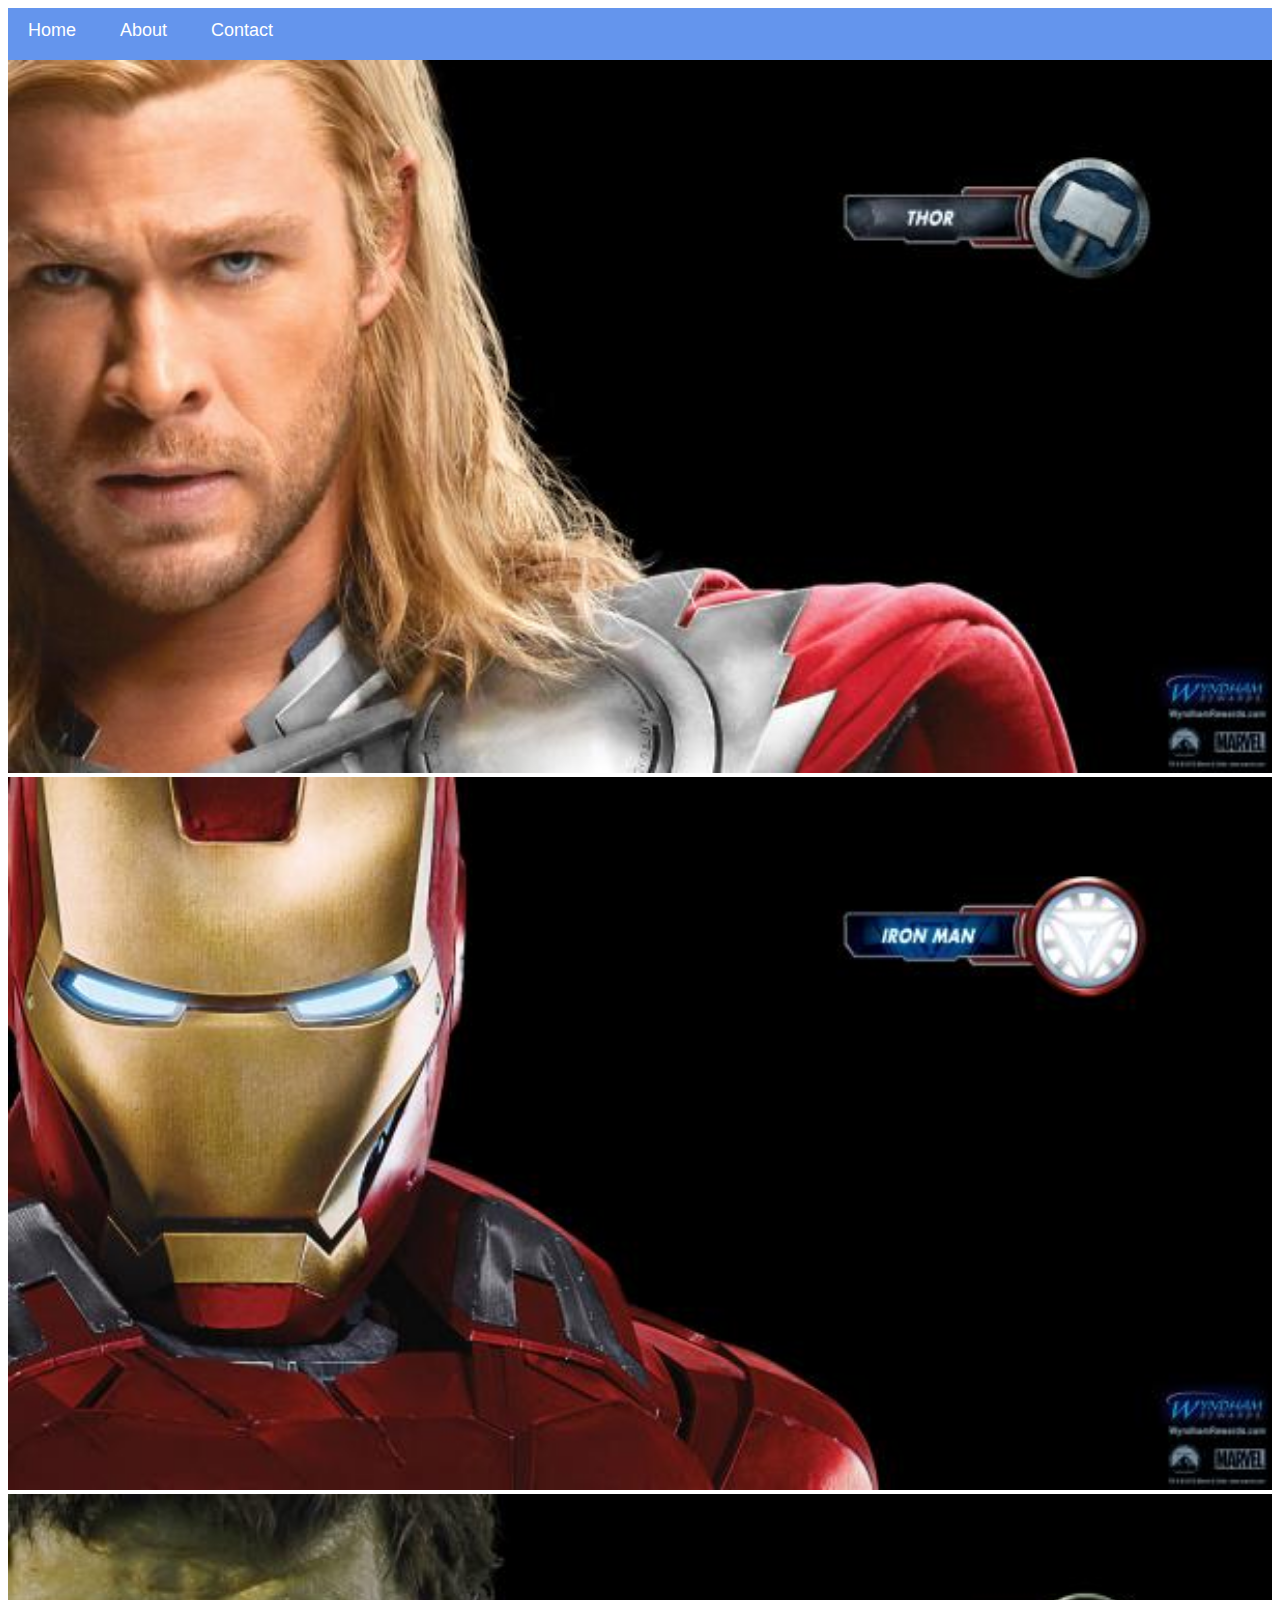
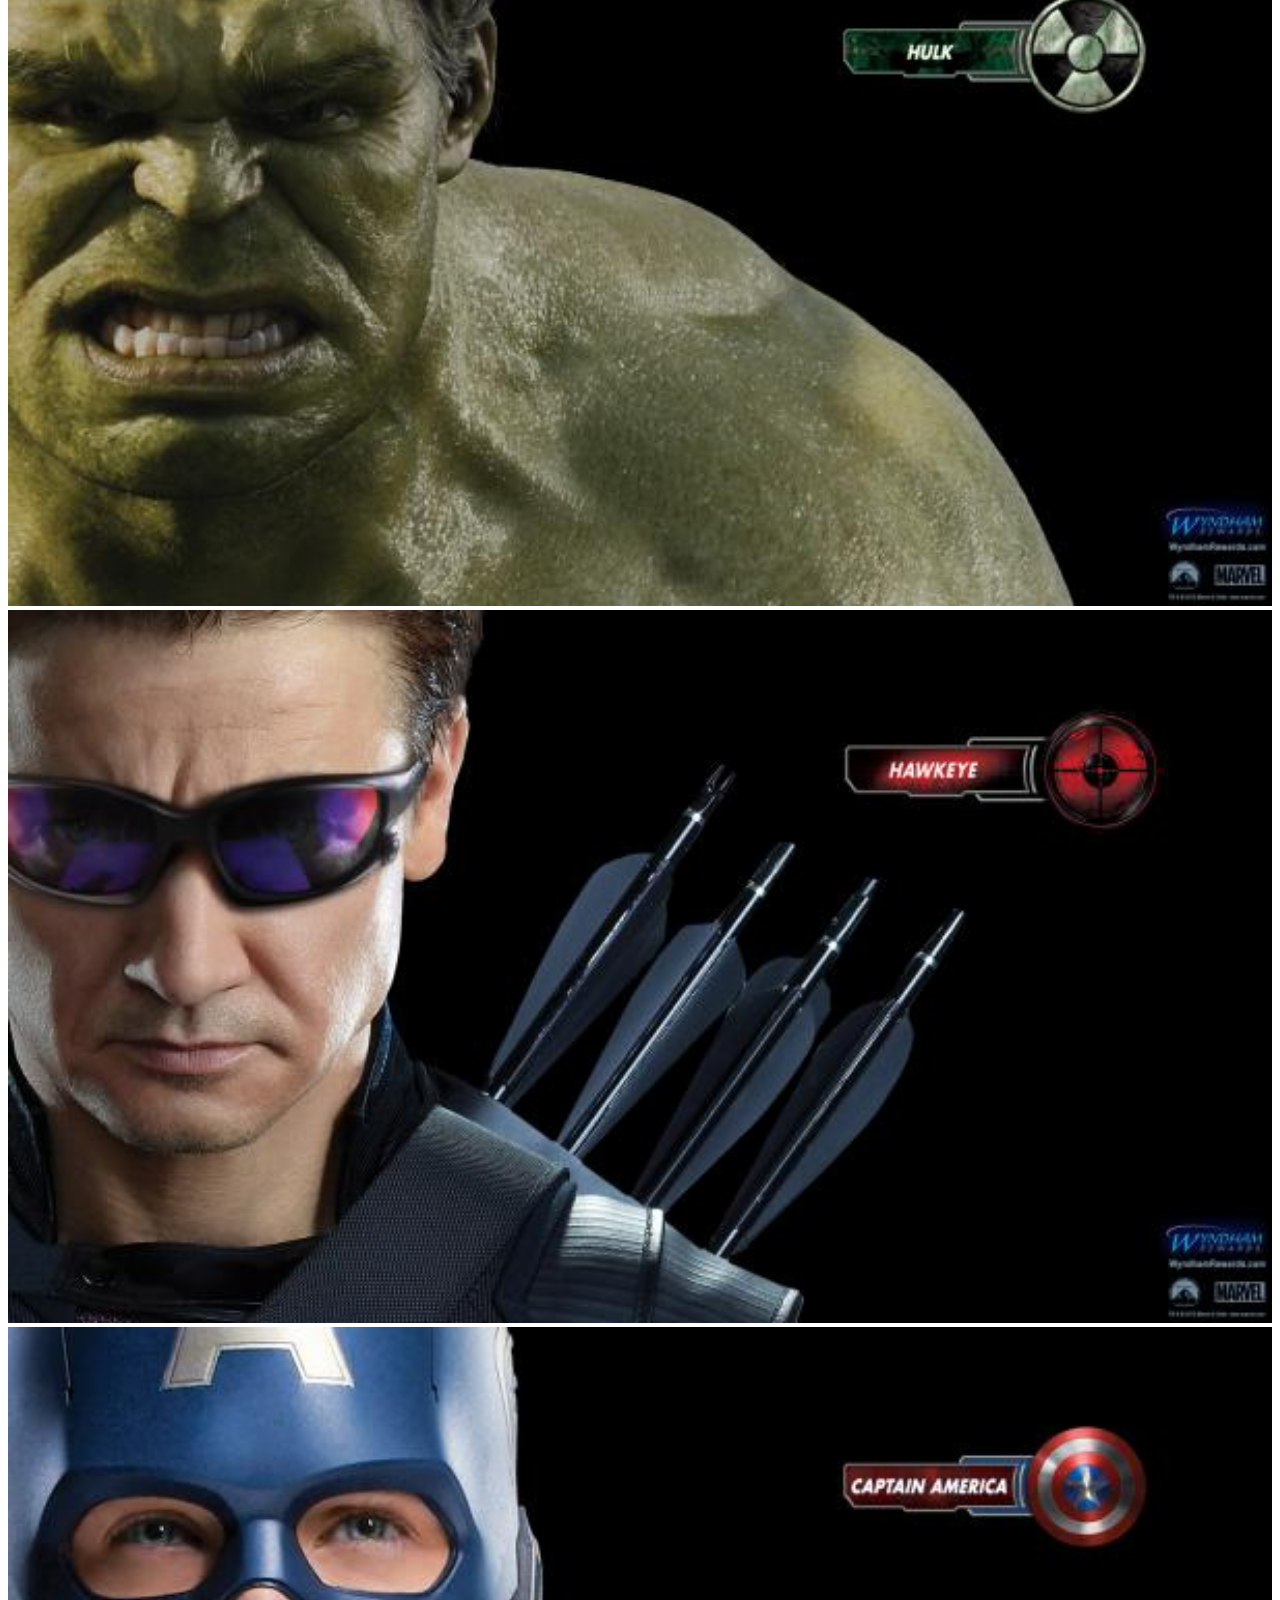
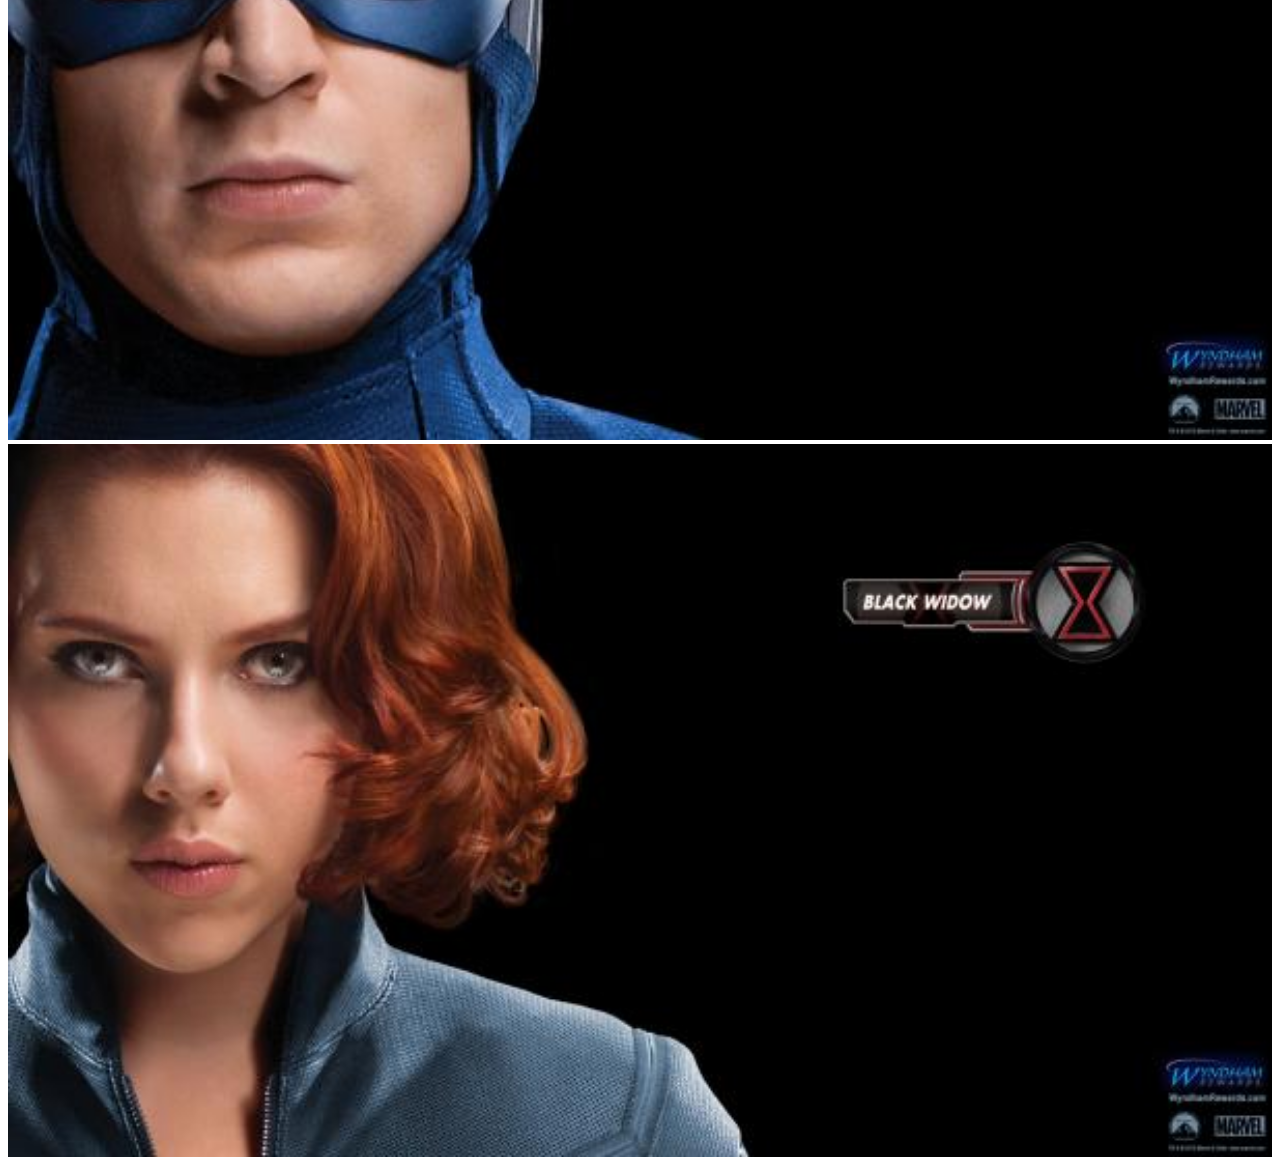
<file: index.html>
<!DOCTYPE html>
<html>
    <head>
    <link rel="stylesheet" href="style.css">
    <title>Superhero App</title>
    </head>
    <body>
        <div id="menu">
            <a href="index.html">Home</a>
            <a href="About.html">About</a>
            <a href="contact.html">Contact</a>
        </div>
        <div class="gallery">
        <a href="thor.html"><img src="images/avengers_01.jpg"/></a> 
        <a href="iron man.html"><img src="images/avengers_02.jpg"/></a>
        <a href="hulk.html"><img src="images/avengers_03.jpg"/></a>
        <a href="clint barton.html"><img src="images/avengers_04.jpg"/></a>
        <a href="captain america.html"><img src="images/avengers_05.jpg"/></a>
        <a href="black widow.html"><img src="images/avengers_06.jpg"/></a>
        </div>
    </body>
</html>
</file>
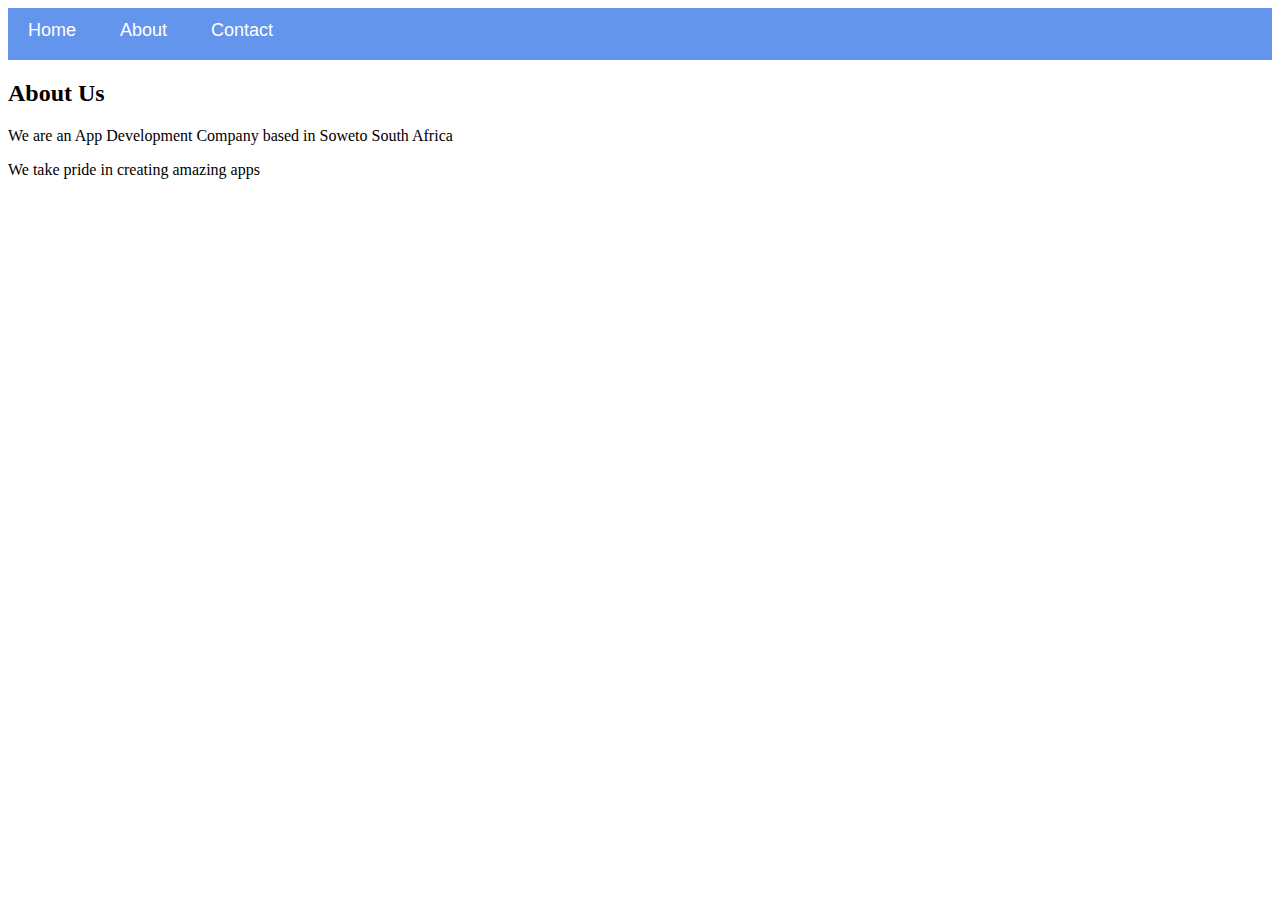
<file: About.html>
<!DOCTYPE html>
<html>
    <head>
        <link rel="stylesheet" href="style.css">
    </head>
    <body>
        <div id="menu">
            <a href="index.html">Home</a>
            <a href="About.html">About</a>
            <a href="contact.html">Contact</a>
        </div>
        <h2>About Us</h2>
        <P>We are an App Development Company based in Soweto South Africa </P>
        <p>We take pride in creating amazing apps</p>
    </body>
    
</html>
</file>
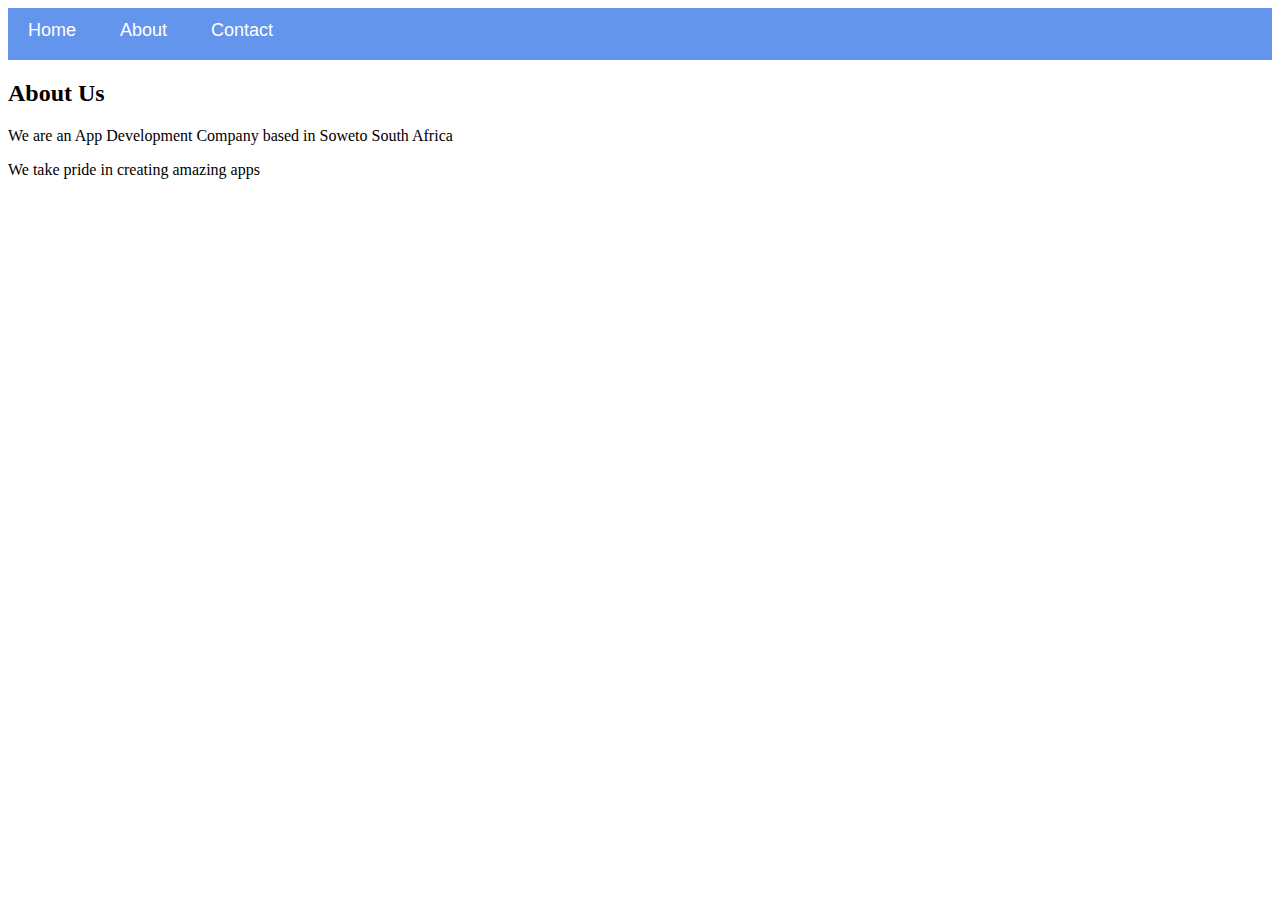
<file: about.html>
<!DOCTYPE html>
<html>
    <head>
        <link rel="stylesheet" href="style.css">
    </head>
    <body>
        <div id="menu">
            <a href="index.html">Home</a>
            <a href="about.html">About</a>
            <a href="contact.html">Contact</a>
        </div>
        <h2>About Us</h2>
        <P>We are an App Development Company based in Soweto South Africa </P>
        <p>We take pride in creating amazing apps</p>
    </body>
    
</html>
</file>
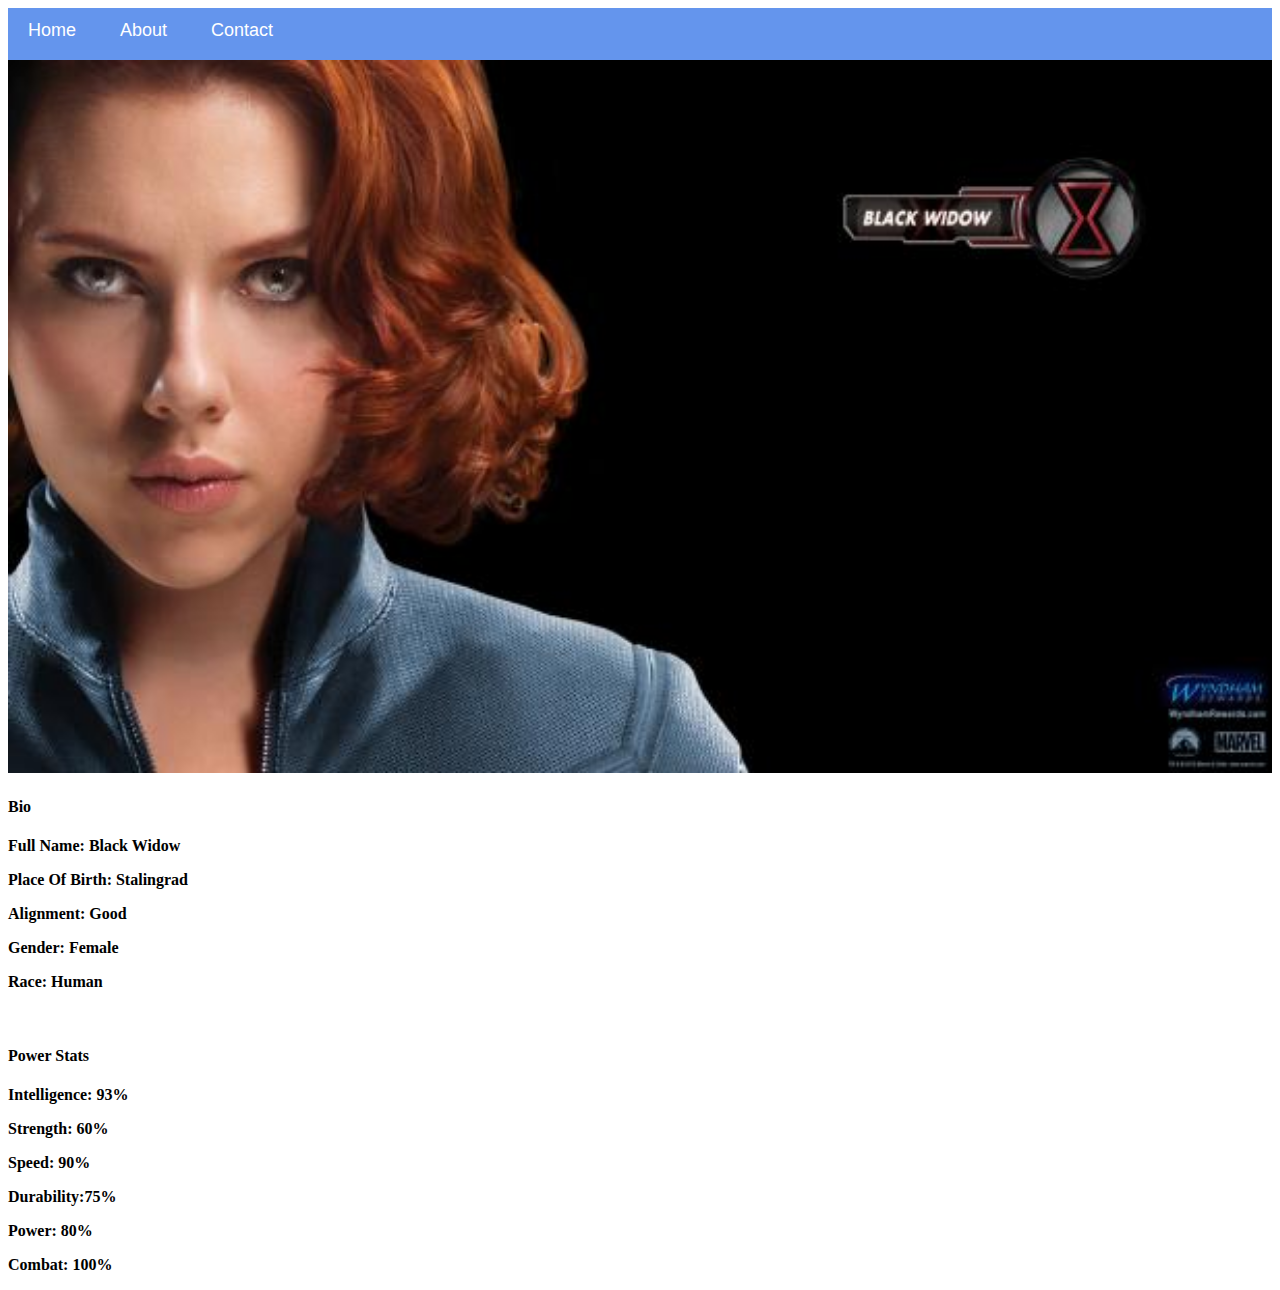
<file: black widow.html>
<!DOCTYPE html>
<html>
    <head>
        <link rel="stylesheet" href="style.css">
        <title>Blaxk Widow</title>
    </head>
<body>
    <div id="menu">
    <a href="index.html">Home</a>
    <a href="About.html">About</a>
    <a href="contact.html">Contact</a>
    </div>
    <div class="wid">
    <img src="images/avengers_06.jpg"/>
    </div>
    <h4>Bio</h4>
    <p><b>Full Name: Black Widow</b></p>
    <p><b>Place Of Birth: Stalingrad</b></p>
    <p><b>Alignment: Good</b></p>
    <p><b>Gender: Female</b></p>
    <p><b>Race: Human</b></p>
    <br/>
    <h4>Power Stats</h4>
    <p><b>Intelligence: 93%</b></p>
    <p><b>Strength: 60%</b></p>
    <p><b>Speed: 90%</b></p>
    <p><b>Durability:75%</b></p>
    <p><b>Power: 80%</p>
    <p><b>Combat: 100%</b></p>
</body>
</html>
</file>
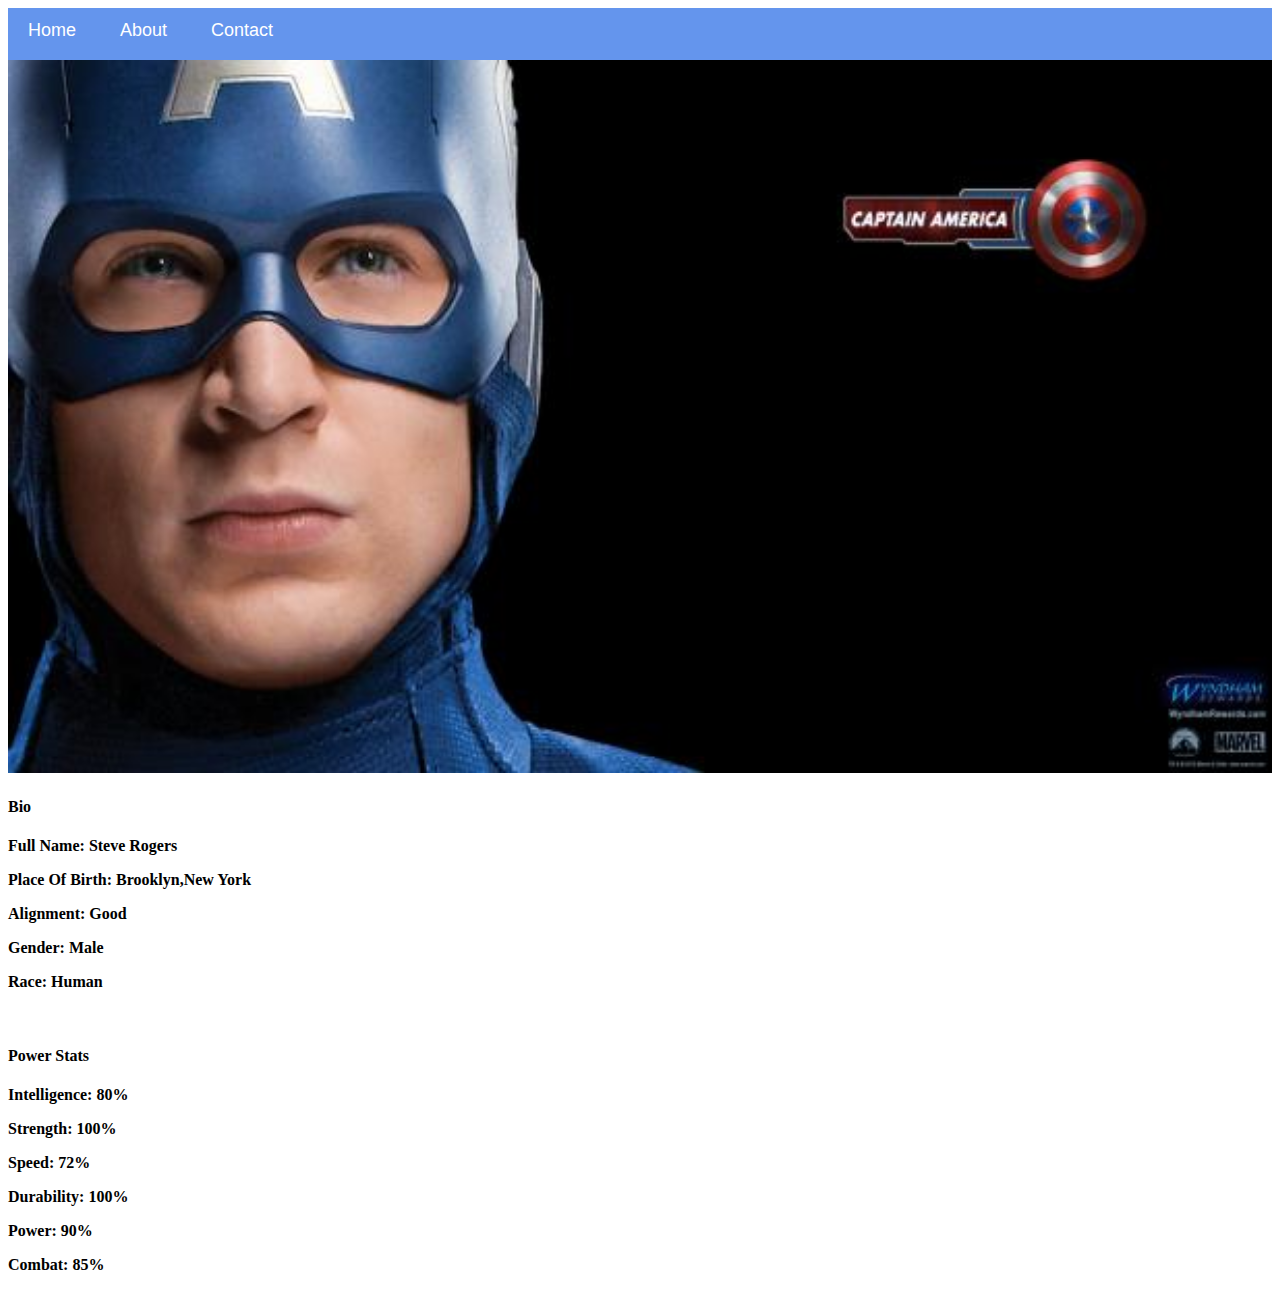
<file: captain america.html>
<!DOCTYPE html>
        <html>
            <head>
                <link rel="stylesheet" href="style.css">
            </head>
        <body>
            <div id="menu">
            <a href="index.html">Home</a>
            <a href="About.html">About</a>
            <a href="contact.html">Contact</a>
            </div>
            <div class="wid">
            <img src="images/avengers_05.jpg"/>
            </div>
            <h4>Bio</h4>
            <p><b>Full Name: Steve Rogers</b></p>
            <p><b>Place Of Birth: Brooklyn,New York</b></p>
            <p><b>Alignment: Good</b></p>
            <p><b>Gender: Male</b></p>
            <p><b>Race: Human</b></p>
            <br/>
            <h4>Power Stats</h4>
            <p><b>Intelligence: 80%</b></p>
            <p><b>Strength: 100%</b></p>
            <p><b>Speed: 72%</b></p>
            <p><b>Durability: 100%</b></p>
            <p><b>Power: 90%</p>
            <p><b>Combat: 85%</b></p>
        </body>
        </html>
</file>
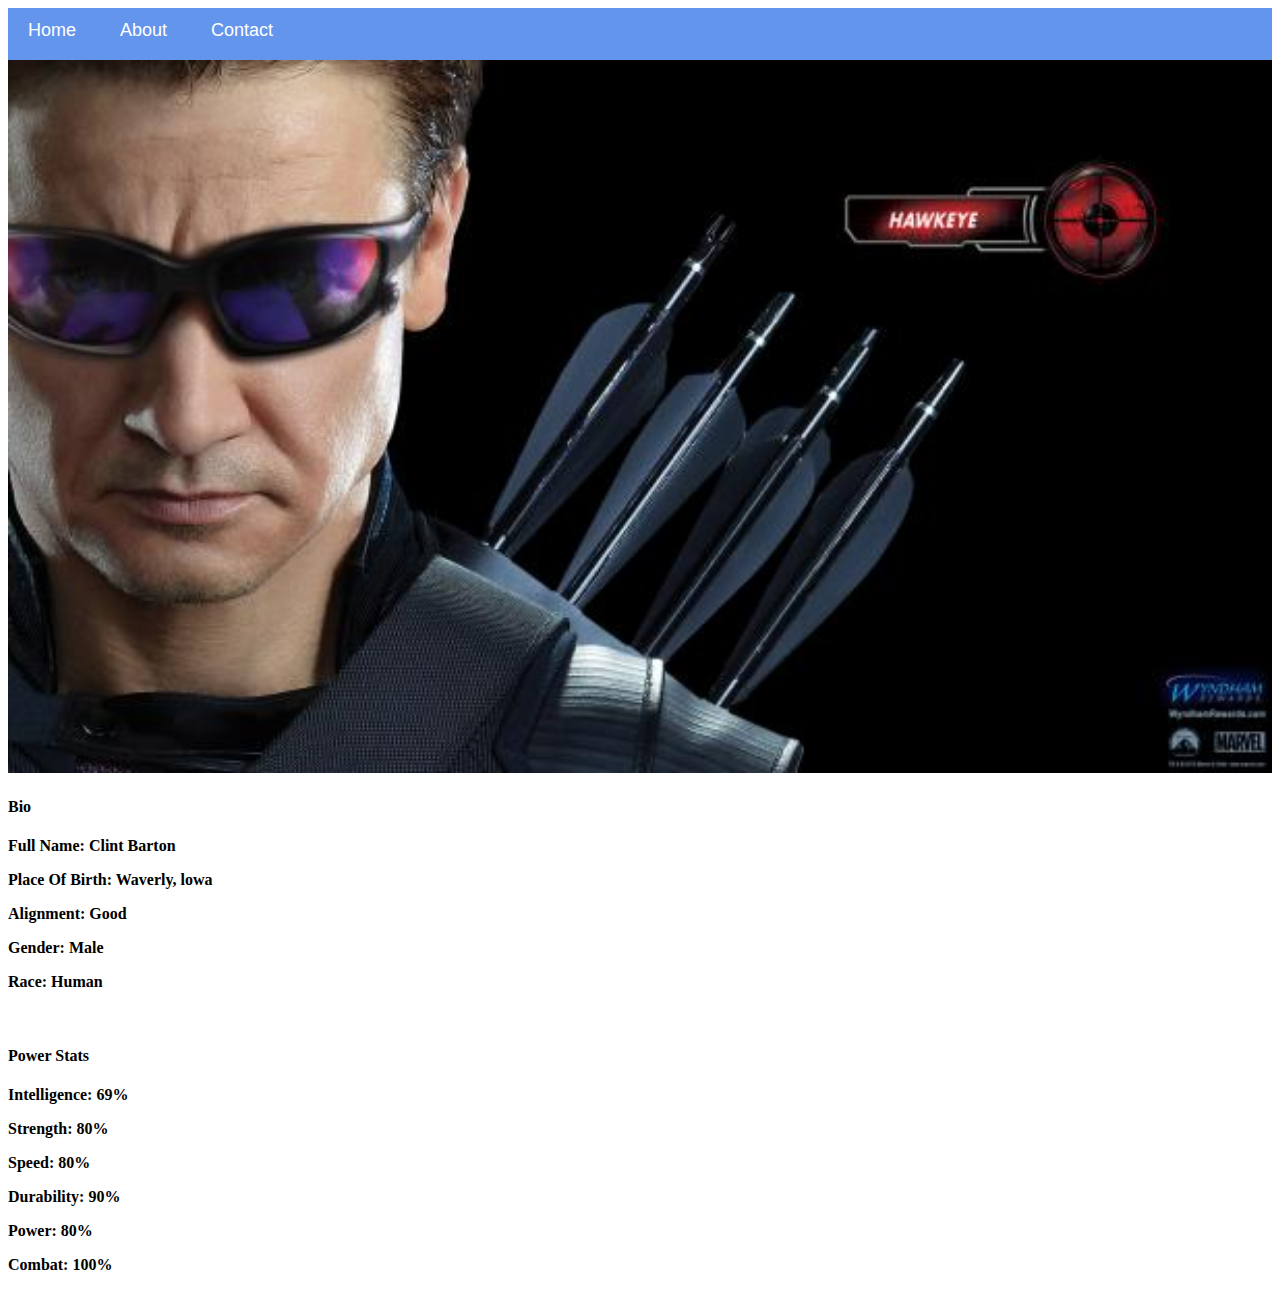
<file: clint barton.html>
<!DOCTYPE html>
<html>
    <head>
        <link rel="stylesheet" href="style.css">
        <title> Clint Barton </title>
    </head>
<body>
    <div id="menu">
    <a href="index.html">Home</a>
    <a href="About.html">About</a>
    <a href="contact.html">Contact</a>
    </div>
    <div class="wid">
    <img src="images/avengers_04.jpg"/>
    </div>
    <h4>Bio</h4>
    <p><b>Full Name: Clint Barton</b></p>
    <p><b>Place Of Birth: Waverly, lowa</b></p>
    <p><b>Alignment: Good</b></p>
    <p><b>Gender: Male</b></p>
    <p><b>Race: Human</b></p>
    <br/>
    <h4>Power Stats</h4>
    <p><b>Intelligence: 69%</b></p>
    <p><b>Strength: 80%</b></p>
    <p><b>Speed: 80%</b></p>
    <p><b>Durability: 90%</b></p>
    <p><b>Power: 80%</p>
    <p><b>Combat: 100%</b></p>
</body>
</html>
</file>
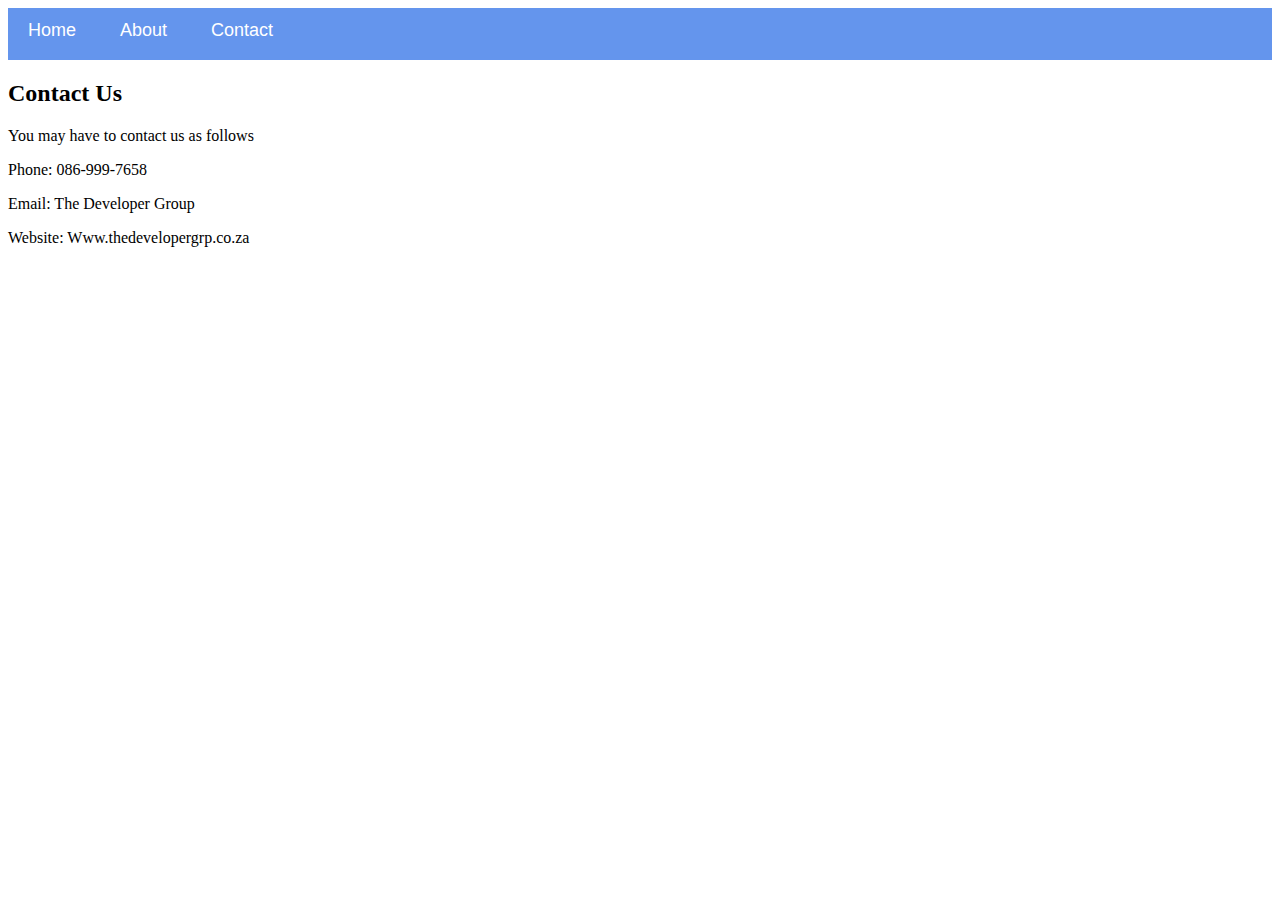
<file: contact.html>
<!DOCTYPE html>
    <html>
        <head>
            <link rel="stylesheet" href="style.css">
        </head>
        <body>
            <div id="menu">
                <a href="index.html">Home</a>
                <a href="About.html">About</a>
                <a href="contact.html">Contact</a>
            </div>
        <h2>Contact Us</h2>
        <p>You may have to contact us as follows</p>
        <p>Phone: 086-999-7658</p>
        <p>Email: The Developer Group</p>
        <p>Website: Www.thedevelopergrp.co.za</p>
        </body>
    </html>
</file>
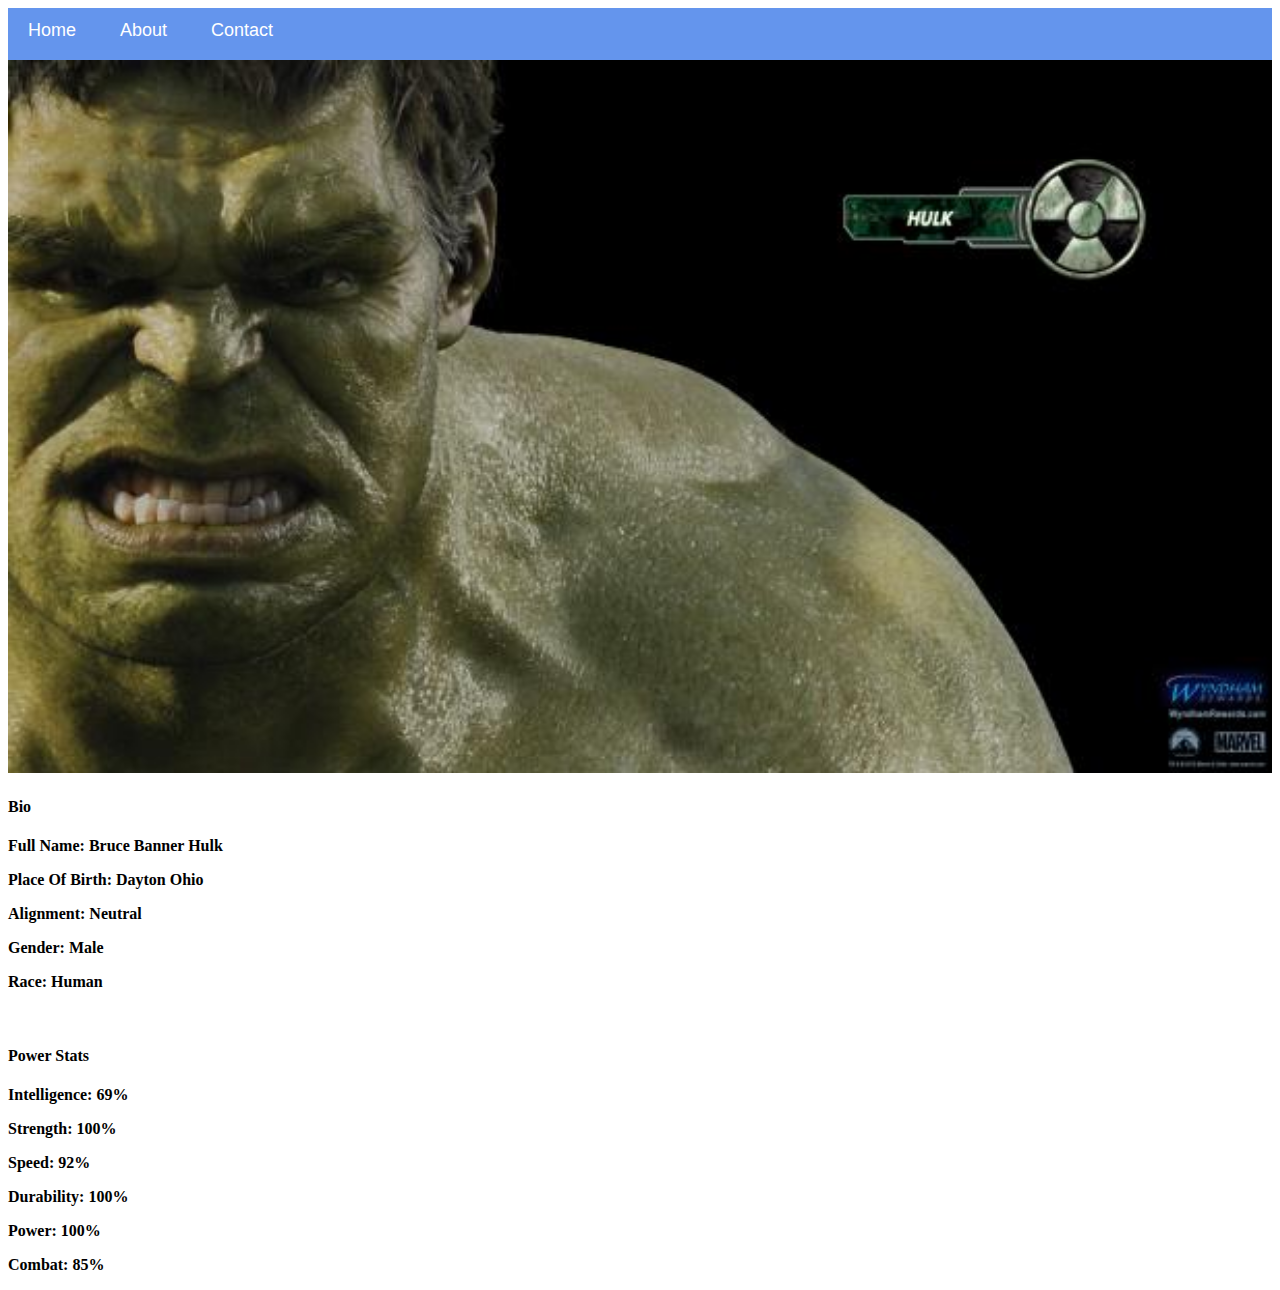
<file: hulk.html>
<!DOCTYPE html>
        <html>
            <head>
                <link rel="stylesheet" href="style.css">
                <title>Hulk</title>
            </head>
        <body>
            <div id="menu">
            <a href="index.html">Home</a>
            <a href="About.html">About</a>
            <a href="contact.html">Contact</a>
            </div>
            <div class="wid">
            <img src="images/avengers_03.jpg"/>
            </div>
            <h4>Bio</h4>
            <p><b>Full Name: Bruce Banner Hulk</b></p>
            <p><b>Place Of Birth: Dayton Ohio</b></p>
            <p><b>Alignment: Neutral</b></p>
            <p><b>Gender: Male</b></p>
            <p><b>Race: Human</b></p>
            <br/>
            <h4>Power Stats</h4>
            <p><b>Intelligence: 69%</b></p>
            <p><b>Strength: 100%</b></p>
            <p><b>Speed: 92%</b></p>
            <p><b>Durability: 100%</b></p>
            <p><b>Power: 100%</p>
            <p><b>Combat: 85%</b></p>
        </body>
        </html>
</file>
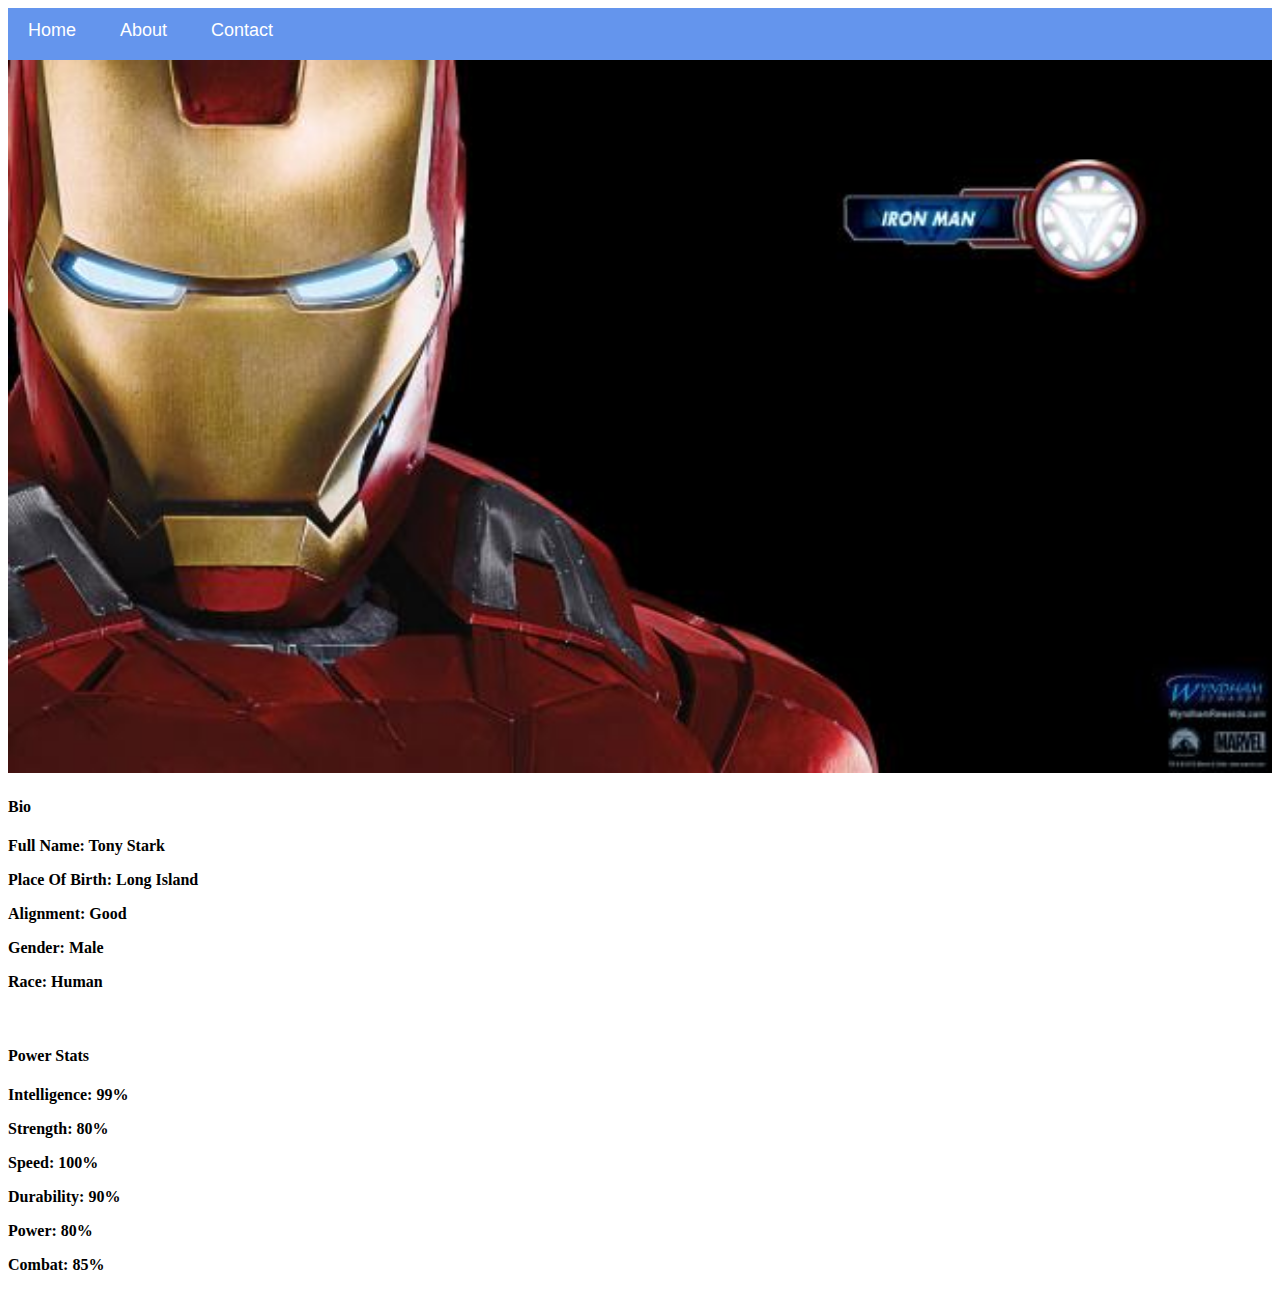
<file: iron man.html>
<!DOCTYPE html>
<html>
    <head>
        <link rel="stylesheet" href="style.css">
    </head>
<body>
    <div id="menu">
    <a href="index.html">Home</a>
    <a href="About.html">About</a>
    <a href="contact.html">Contact</a>
    </div>
    <div class="wid">
    <img src="images/avengers_02.jpg"/>
    </div>
    <h4>Bio</h4>
    <p><b>Full Name: Tony Stark</b></p>
    <p><b>Place Of Birth: Long Island</b></p>
    <p><b>Alignment: Good</b></p>
    <p><b>Gender: Male</b></p>
    <p><b>Race: Human</b></p>
    <br/>
    <h4>Power Stats</h4>
    <p><b>Intelligence: 99%</b></p>
    <p><b>Strength: 80%</b></p>
    <p><b>Speed: 100%</b></p>
    <p><b>Durability: 90%</b></p>
    <p><b>Power: 80%</p>
    <p><b>Combat: 85%</b></p>
</body>
</html>
</file>
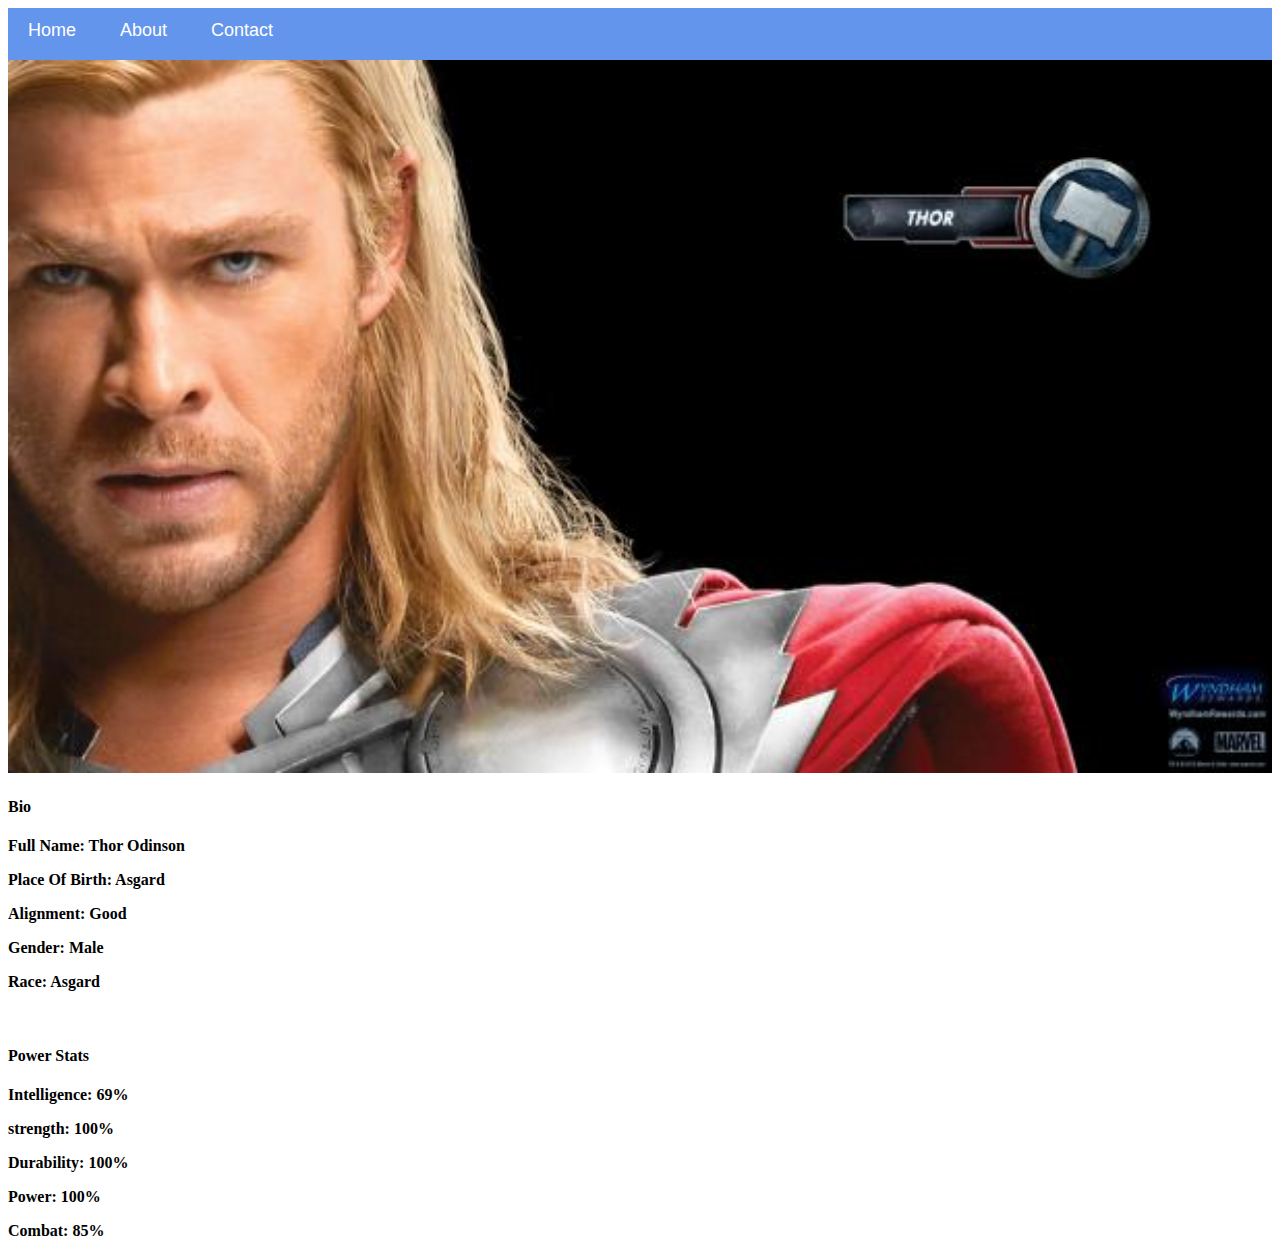
<file: thor.html>
<!DOCTYPE html>
    <html>
        <head>
        <link rel="stylesheet" href="style.css">
        </head>
            <body>
                <div id="menu">
                <a href="index.html">Home</a>
                <a href="About.html">About</a>
                <a href="contact.html">Contact</a>
                </div>
                <div class="wid">
                <img src="images/avengers_01.jpg"/>
                </div>
                <h4>Bio</h4>
                <p><b>Full Name: Thor Odinson</b></p>
                <p><b>Place Of Birth: Asgard</b></p>
                <p><b>Alignment: Good</b></p>
                <p><b>Gender: Male</b></p>
                <p><b>Race: Asgard</b></p>
                <br>
                <h4>Power Stats</h4>
                <p><b>Intelligence: 69%</b></p>
                <p><b>strength: 100%</b></p>
                <p><b>Durability: 100%</b></p>
                <p><b>Power: 100%</b></p>
                <p><b>Combat: 85%</b></p>
            </body>
    </html>
</file>
<file: style.css>
.gallery img{
    width: 100%;

}
#menu a{
    color: white;
    font-family: Arial, Helvetica, sans-serif;
    font-size: 18px;
    text-decoration: none ;
    font-weight: 800px;

    padding-left: 20px;
    padding-right: 20px;

}
#menu a:hover{
    color: #5077bd;
}
#menu {width:100%;
       height: 40px;
       background-color: cornflowerblue;
       padding-top: 12px;
}
.wid img{
    width: 100%;
}
</file>
